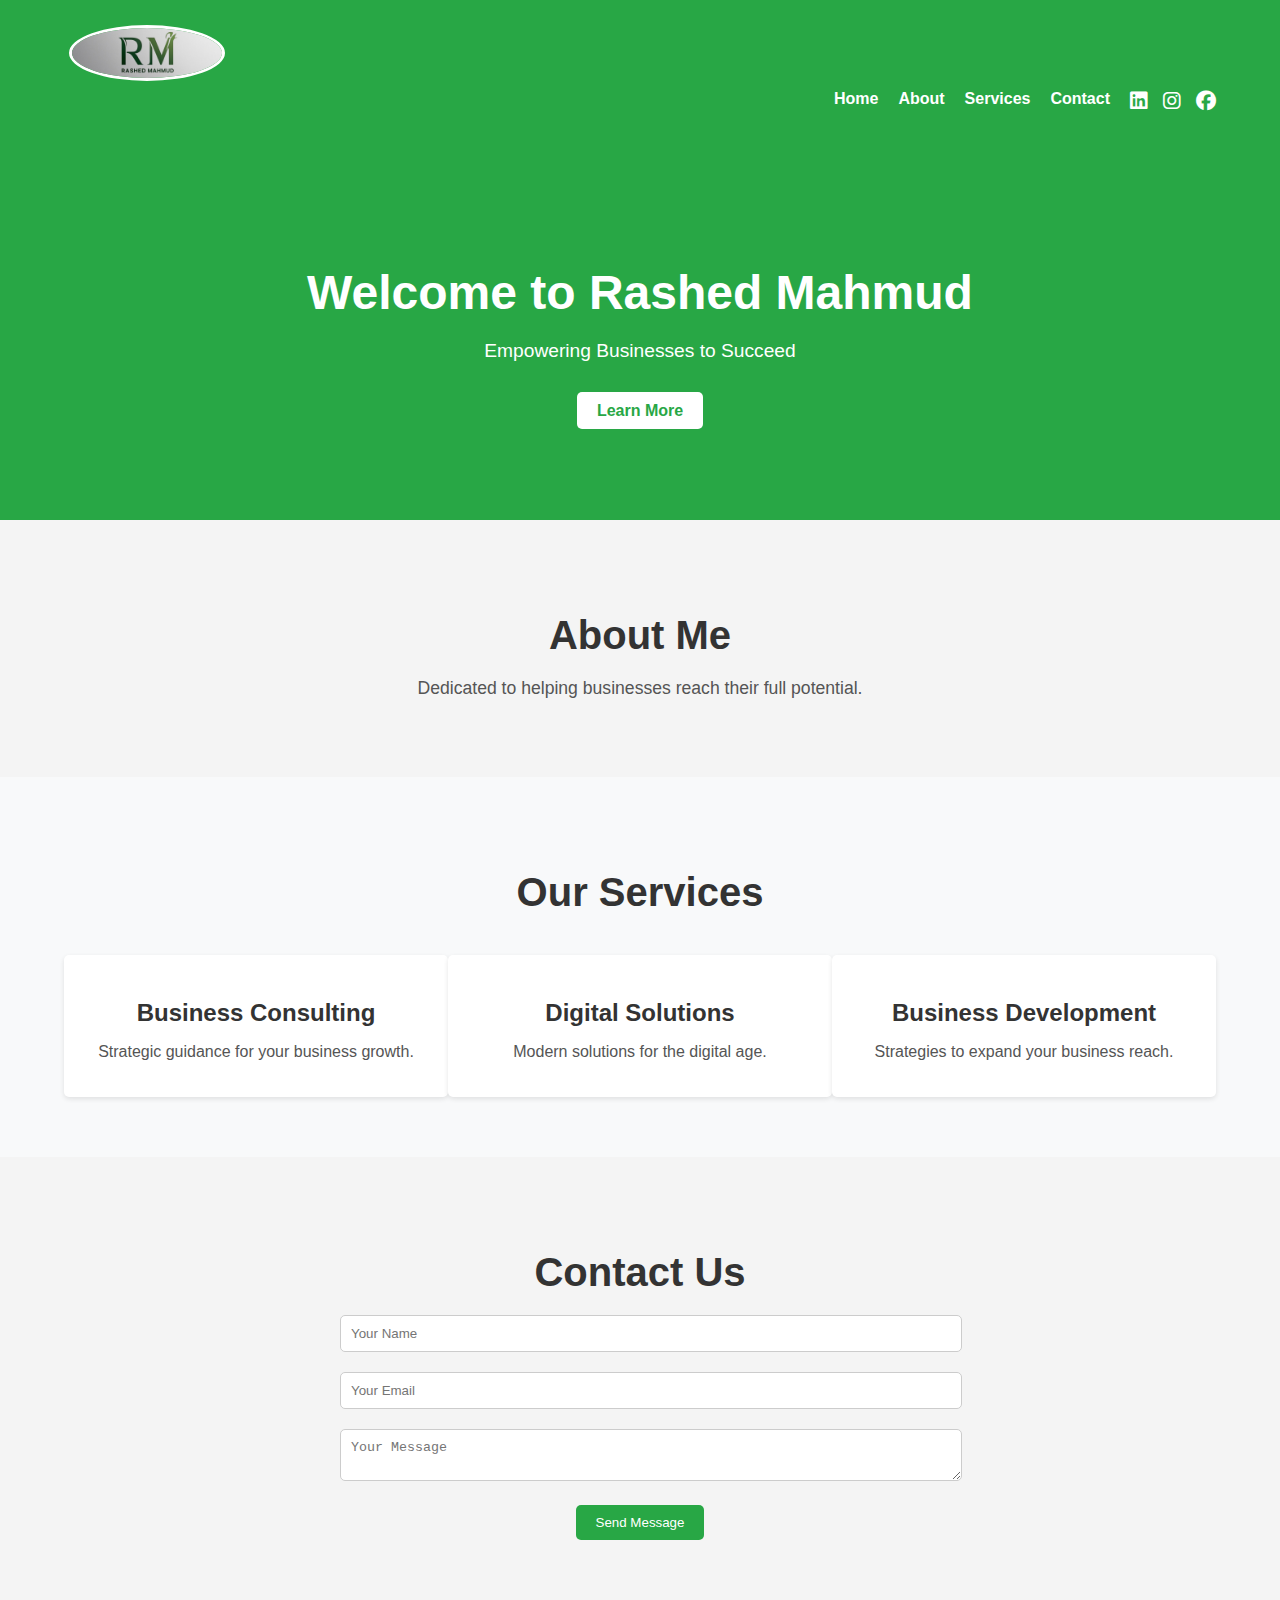
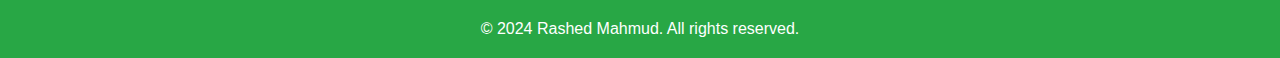
<file: index.html>
<!DOCTYPE html>
<html lang="en">
<head>
    <meta charset="UTF-8">
    <meta name="viewport" content="width=device-width, initial-scale=1.0">
    <title>Rashed Mahmud</title>
    <link rel="stylesheet" href="styles.css">
    <meta name="description" content="Rashed Mahmud - Empowering Businesses to Succeed">
    <link rel="favicon" href="assets/images/favicon.ico">
    <link rel="stylesheet" href="https://cdnjs.cloudflare.com/ajax/libs/font-awesome/6.5.1/css/all.min.css">
</head>
<body>
    <header>
        <div class="container">
            <div class="logo">
                <img src="logo.jpg" alt="Rashed Mahmud Logo" loading="lazy" class="logo-image">
            </div>
            <div class="mobile-menu-btn">
                <span></span>
                <span></span>
                <span></span>
            </div>
            <nav class="nav-menu">
                <ul>
                    <li><a href="#home">Home</a></li>
                    <li><a href="#about">About</a></li>
                    <li><a href="#services">Services</a></li>
                    <li><a href="#contact">Contact</a></li>
                    <li>
                        <div class="social-icons">
                            <a href="https://www.linkedin.com/in/rashed-mahmud-77a6a6b2?utm_source=share&utm_campaign=share_via&utm_content=profile&utm_medium=android_app" target="_blank" class="social-icon">
                                <i class="fab fa-linkedin"></i>
                            </a>
                            <a href="https://www.instagram.com/business_consultantrashed?utm_source=qr&igsh=MXQzdHhwaWYxdG5iYw==" target="_blank" class="social-icon">
                                <i class="fab fa-instagram"></i>
                            </a>
                            <a href="https://www.facebook.com/share/15tgNnVf5y/" target="_blank" class="social-icon">
                                <i class="fab fa-facebook"></i>
                            </a>
                        </div>
                    </li>
                </ul>
            </nav>
        </div>
    </header>

    <section id="home" class="hero">
        <div class="container">
            <h1>Welcome to Rashed Mahmud</h1>
            <p>Empowering Businesses to Succeed</p>
            <a href="#services" class="btn">Learn More</a>
        </div>
    </section>

    <section id="about" class="about">
        <div class="container">
            <h2>About Me</h2>
            <p>Dedicated to helping businesses reach their full potential.</p>
        </div>
    </section>

    <section id="services" class="services">
        <div class="container">
            <h2>Our Services</h2>
            <div class="service-list">
                <div class="service-item">
                    <h3>Business Consulting</h3>
                    <p>Strategic guidance for your business growth.</p>
                </div>
                <div class="service-item">
                    <h3>Digital Solutions</h3>
                    <p>Modern solutions for the digital age.</p>
                </div>
                <div class="service-item">
                    <h3>Business Development</h3>
                    <p>Strategies to expand your business reach.</p>
                </div>
            </div>
        </div>
    </section>

    <section id="contact" class="contact">
        <div class="container">
            <h2>Contact Us</h2>
            <form id="contact-form" action="/submit-form" method="POST">
                <input type="text" name="name" placeholder="Your Name" required aria-label="Your Name">
                <input type="email" name="email" placeholder="Your Email" required aria-label="Your Email">
                <textarea name="message" placeholder="Your Message" required aria-label="Your Message"></textarea>
                <button type="submit" class="btn">Send Message</button>
            </form>
        </div>
    </section>

    <footer>
        <div class="container">
            <p>&copy; 2024 Rashed Mahmud. All rights reserved.</p>
        </div>
    </footer>

    <script src="script.js"></script>
</body>
</html>
</file>
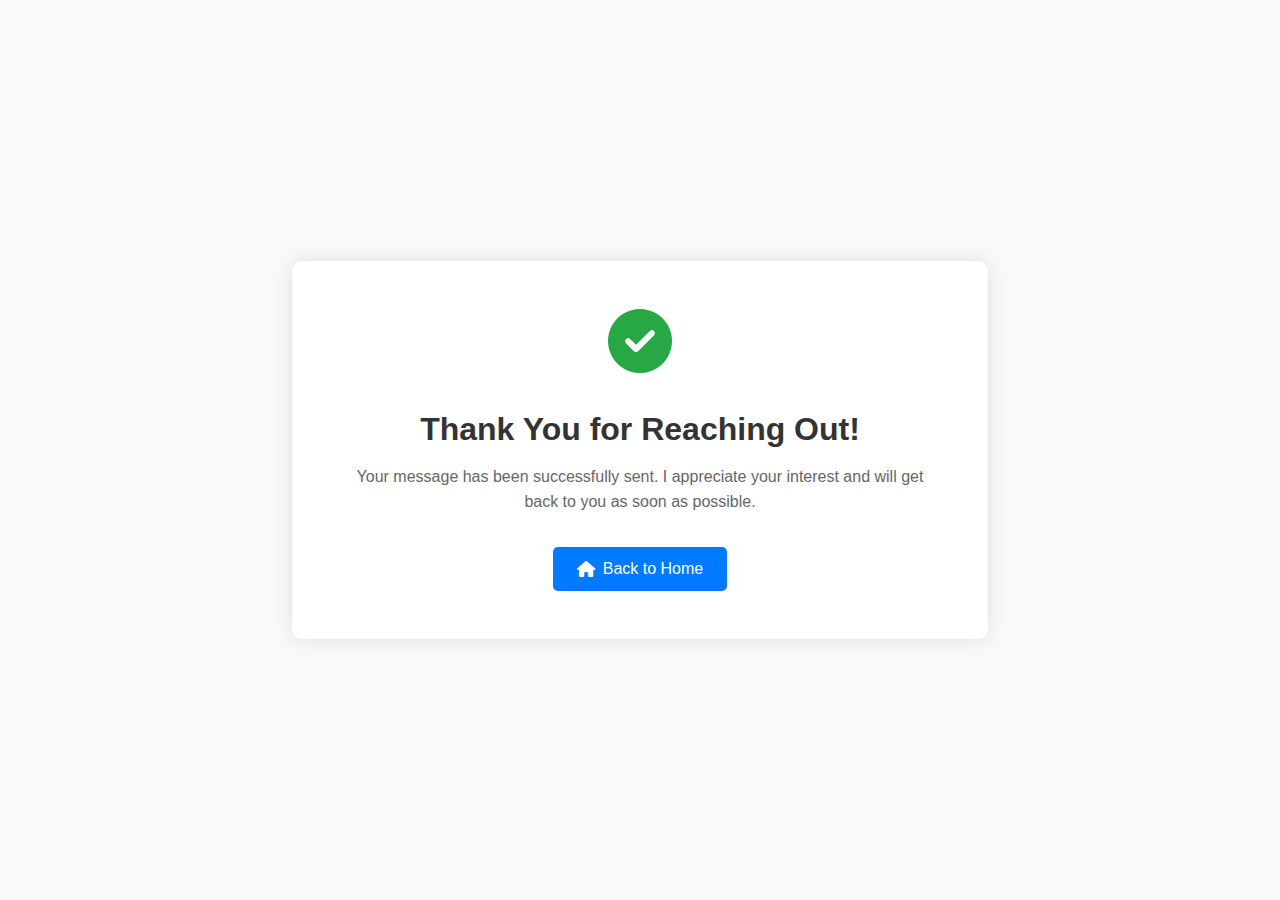
<file: thanks.html>
<!DOCTYPE html>
<html lang="en">
<head>
    <meta charset="UTF-8">
    <meta name="viewport" content="width=device-width, initial-scale=1.0">
    <title>Thank You - Rashed Mahmud</title>
    <link rel="stylesheet" href="styles.css">
    <link rel="stylesheet" href="https://cdnjs.cloudflare.com/ajax/libs/font-awesome/6.5.1/css/all.min.css">
</head>
<body>
    <section class="thank-you">
        <div class="container">
            <div class="thank-you-content">
                <i class="fas fa-check-circle"></i>
                <h1>Thank You for Reaching Out!</h1>
                <p>Your message has been successfully sent. I appreciate your interest and will get back to you as soon as possible.</p>
                <a href="index.html" class="btn">
                    <i class="fas fa-home"></i> Back to Home
                </a>
            </div>
        </div>
    </section>
</body>
</html>
</file>
<file: styles.css>
/* General Styles */
body {
    font-family: Arial, sans-serif;
    margin: 0;
    padding: 0;
    color: #333;
    background-color: #f4f4f4;
}

.container {
    width: 90%;
    max-width: 1200px;
    margin: 0 auto;
}

/* Header */
header {
    background-color: #28a745; /* Green color */
    padding: 20px 0;
}

header .logo img {
    height: 50px;
}

header nav ul {
    list-style: none;
    margin: 0;
    padding: 0;
    display: flex;
    justify-content: flex-end;
}

header nav ul li {
    margin-left: 20px;
}

header nav ul li a {
    color: white;
    text-decoration: none;
    font-weight: bold;
}

/* Hero Section */
.hero {
    background-color: #28a745; /* Green color */
    color: white;
    padding: 100px 0;
    text-align: center;
}

.hero h1 {
    font-size: 3rem;
    margin-bottom: 20px;
}

.hero p {
    font-size: 1.2rem;
    margin-bottom: 40px;
}

.hero .btn {
    background-color: white;
    color: #28a745;
    padding: 10px 20px;
    text-decoration: none;
    border-radius: 5px;
    font-weight: bold;
}

/* About Section */
.about {
    padding: 60px 0;
    text-align: center;
}

.about h2 {
    font-size: 2.5rem;
    margin-bottom: 20px;
}

.about p {
    font-size: 1.1rem;
    color: #555;
}

/* Services Section */
.services {
    padding: 60px 0;
    background-color: #f8f9fa;
}

.services h2 {
    text-align: center;
    font-size: 2.5rem;
    margin-bottom: 40px;
}

.service-list {
    display: flex;
    justify-content: space-between;
}

.service-item {
    background-color: white;
    padding: 20px;
    border-radius: 5px;
    box-shadow: 0 2px 5px rgba(0, 0, 0, 0.1);
    width: 30%;
    text-align: center;
}

.service-item h3 {
    font-size: 1.5rem;
    margin-bottom: 10px;
}

.service-item p {
    font-size: 1rem;
    color: #555;
}

/* Contact Section */
.contact {
    padding: 60px 0;
    text-align: center;
}

.contact h2 {
    font-size: 2.5rem;
    margin-bottom: 20px;
}

.contact form {
    max-width: 600px;
    margin: 0 auto;
}

.contact form input,
.contact form textarea {
    width: 100%;
    padding: 10px;
    margin-bottom: 20px;
    border: 1px solid #ccc;
    border-radius: 5px;
}

.contact form button {
    background-color: #28a745;
    color: white;
    padding: 10px 20px;
    border: none;
    border-radius: 5px;
    cursor: pointer;
}

/* Footer */
footer {
    background-color: #28a745;
    color: white;
    text-align: center;
    padding: 20px 0;
}

footer p {
    margin: 0;
}

.logo-image {
    width: 150px;  /* Increased size */
    height: 150px; /* Increased size */
    border-radius: 50%;  /* This makes it circular */
    object-fit: cover;
    transition: transform 0.3s ease;
    border: 3px solid white; /* Added white border for better visibility */
}

.logo-image:hover {
    transform: scale(1.2);
    box-shadow: 0 0 15px rgba(255, 255, 255, 0.5); /* Added glow effect on hover */
}

/* Optional: add a subtle border */
.logo {
    padding: 5px;
    border-radius: 50%;
    display: inline-block;
}

.social-icons {
    display: flex;
    gap: 15px;
    align-items: center;
}

.social-icon {
    color: white;
    font-size: 20px;
    transition: transform 0.3s ease;
}

.social-icon:hover {
    transform: scale(1.2);
}

/* Specific colors for each social media icon on hover */
.fa-linkedin:hover {
    color: #0077b5;
}

.fa-whatsapp:hover {
    color: #25D366;
}

.fa-facebook:hover {
    color: #1877f2;
}

/* Mobile Menu Button */
.mobile-menu-btn {
    display: none;
    flex-direction: column;
    justify-content: space-between;
    width: 30px;
    height: 21px;
    cursor: pointer;
}

.mobile-menu-btn span {
    width: 100%;
    height: 3px;
    background-color: white;
    border-radius: 3px;
}

/* Media Queries */
@media screen and (max-width: 768px) {
    /* Header */
    header .container {
        display: flex;
        justify-content: space-between;
        align-items: center;
    }

    .mobile-menu-btn {
        display: flex;
        z-index: 1000;
    }

    .nav-menu {
        position: fixed;
        top: 0;
        right: -100%;
        width: 70%;
        height: 100vh;
        background-color: #28a745;
        padding: 80px 20px;
        transition: 0.3s;
    }

    .nav-menu.active {
        right: 0;
    }

    header nav ul {
        flex-direction: column;
        align-items: center;
    }

    header nav ul li {
        margin: 15px 0;
    }

    .social-icons {
        margin-top: 20px;
    }

    /* Services Section */
    .service-list {
        flex-direction: column;
        gap: 20px;
    }

    .service-item {
        width: 100%;
    }

    /* Hero Section */
    .hero h1 {
        font-size: 2rem;
    }

    .hero p {
        font-size: 1rem;
    }

    /* About and Services sections */
    .about h2,
    .services h2 {
        font-size: 2rem;
    }

    /* Logo */
    .logo-image {
        width: 100px;
        height: 100px;
    }

    /* Container */
    .container {
        width: 95%;
        padding: 0 10px;
    }
}

/* Small devices */
@media screen and (max-width: 480px) {
    .hero {
        padding: 60px 0;
    }

    .about,
    .services,
    .contact {
        padding: 40px 0;
    }

    .contact form {
        width: 100%;
    }
}

/* Success Stories Section */
.success {
    padding: 60px 0;
    background-color: #f8f9fa;
}

.success h2 {
    text-align: center;
    font-size: 2.5rem;
    margin-bottom: 40px;
}

.success-gallery {
    display: grid;
    grid-template-columns: repeat(4, 1fr);
    gap: 20px;
    padding: 20px;
}

.success-item {
    position: relative;
    background: white;
    border-radius: 8px;
    overflow: hidden;
    box-shadow: 0 2px 10px rgba(0, 0, 0, 0.1);
    transition: transform 0.3s ease;
}

.success-item:hover {
    transform: translateY(-5px);
}

.success-item img {
    width: 100%;
    height: 200px;
    object-fit: cover;
}

.success-content {
    padding: 15px;
    background: rgba(0, 0, 0, 0.8);
    color: white;
    position: absolute;
    bottom: 0;
    width: 100%;
    transform: translateY(100%);
    transition: transform 0.3s ease;
}

.success-item:hover .success-content {
    transform: translateY(0);
}

.success-content h3 {
    font-size: 1.1rem;
    margin-bottom: 5px;
}

.success-content p {
    font-size: 0.9rem;
    margin: 0;
    opacity: 0.9;
}

.date-badge {
    position: absolute;
    top: 10px;
    right: 10px;
    background: rgba(40, 167, 69, 0.9);
    color: white;
    padding: 5px 10px;
    border-radius: 4px;
    font-size: 0.9rem;
    z-index: 1;
}

/* Modal Styles */
.modal {
    display: none;
    position: fixed;
    top: 0;
    left: 0;
    width: 100%;
    height: 100%;
    background: rgba(0, 0, 0, 0.9);
    z-index: 1000;
}

.modal-content {
    max-width: 90%;
    max-height: 90vh;
    margin: auto;
    display: block;
    position: absolute;
    top: 50%;
    left: 50%;
    transform: translate(-50%, -50%);
}

.close {
    position: absolute;
    top: 15px;
    right: 35px;
    color: #f1f1f1;
    font-size: 40px;
    font-weight: bold;
    cursor: pointer;
}

/* Responsive Design for Success Gallery */
@media screen and (max-width: 1200px) {
    .success-gallery {
        grid-template-columns: repeat(3, 1fr);
    }
}

@media screen and (max-width: 900px) {
    .success-gallery {
        grid-template-columns: repeat(2, 1fr);
    }
}

@media screen and (max-width: 600px) {
    .success-gallery {
        grid-template-columns: 1fr;
    }
}

/* Thank You Page Styles */
.thank-you {
    min-height: 100vh;
    display: flex;
    align-items: center;
    justify-content: center;
    text-align: center;
    background-color: #f9f9f9;
}

.thank-you-content {
    background: white;
    padding: 3rem;
    border-radius: 10px;
    box-shadow: 0 0 20px rgba(0, 0, 0, 0.1);
    max-width: 600px;
    margin: 0 auto;
}

.thank-you-content i.fa-check-circle {
    font-size: 4rem;
    color: #28a745;
    margin-bottom: 1rem;
}

.thank-you-content h1 {
    color: #333;
    margin-bottom: 1rem;
    font-size: 2rem;
}

.thank-you-content p {
    color: #666;
    margin-bottom: 2rem;
    line-height: 1.6;
}

.thank-you-content .btn {
    display: inline-flex;
    align-items: center;
    gap: 0.5rem;
    padding: 0.8rem 1.5rem;
    background-color: #007bff;
    color: white;
    text-decoration: none;
    border-radius: 5px;
    transition: background-color 0.3s ease;
}

.thank-you-content .btn:hover {
    background-color: #0056b3;
}

/* Contact Form Confirmation Message */
.confirmation-message {
    display: none;
    margin-top: 2rem;
    padding: 1.5rem;
    background-color: #f8f9fa;
    border-radius: 8px;
    box-shadow: 0 2px 10px rgba(0, 0, 0, 0.1);
    animation: slideDown 0.3s ease-out;
}

@keyframes slideDown {
    from {
        opacity: 0;
        transform: translateY(-20px);
    }
    to {
        opacity: 1;
        transform: translateY(0);
    }
}

.confirmation-message i {
    color: #28a745;
    font-size: 2rem;
    margin-bottom: 1rem;
}

.confirmation-message h3 {
    color: #333;
    margin-bottom: 0.5rem;
}

.confirmation-message p {
    color: #666;
    margin: 0;
}

/* Password Protection Form */
#password-form {
    max-width: 400px;
    margin: 0 auto 2rem;
    text-align: center;
}

#password-form input[type="password"] {
    width: 100%;
    padding: 10px;
    margin-bottom: 15px;
    border: 1px solid #ccc;
    border-radius: 5px;
    font-size: 16px;
}

.error-message {
    color: #dc3545;
    font-size: 14px;
    margin-top: 10px;
    display: none;
}

.contact-info {
    text-align: center;
    max-width: 600px;
    margin: 0 auto;
    padding: 2rem;
    background: white;
    border-radius: 10px;
    box-shadow: 0 0 20px rgba(0, 0, 0, 0.1);
}

.contact-info p {
    font-size: 1.2rem;
    margin-bottom: 2rem;
    color: #333;
}

.contact-methods {
    display: flex;
    justify-content: center;
}

.contact-button {
    display: inline-flex;
    align-items: center;
    gap: 0.5rem;
    padding: 1rem 2rem;
    border-radius: 5px;
    text-decoration: none;
    font-weight: bold;
    transition: transform 0.3s ease, box-shadow 0.3s ease;
}

.contact-button:hover {
    transform: translateY(-3px);
    box-shadow: 0 5px 15px rgba(0, 0, 0, 0.2);
}

.contact-button.email {
    background-color: #EA4335;
    color: white;
}

.contact-button.whatsapp {
    background-color: #25D366;
    color: white;
    margin-left: 15px;
}

/* Mobile Responsive */
@media screen and (max-width: 480px) {
    .contact-methods {
        flex-direction: column;
        gap: 15px;
    }
    
    .contact-button.whatsapp {
        margin-left: 0;
    }
}
</file>
